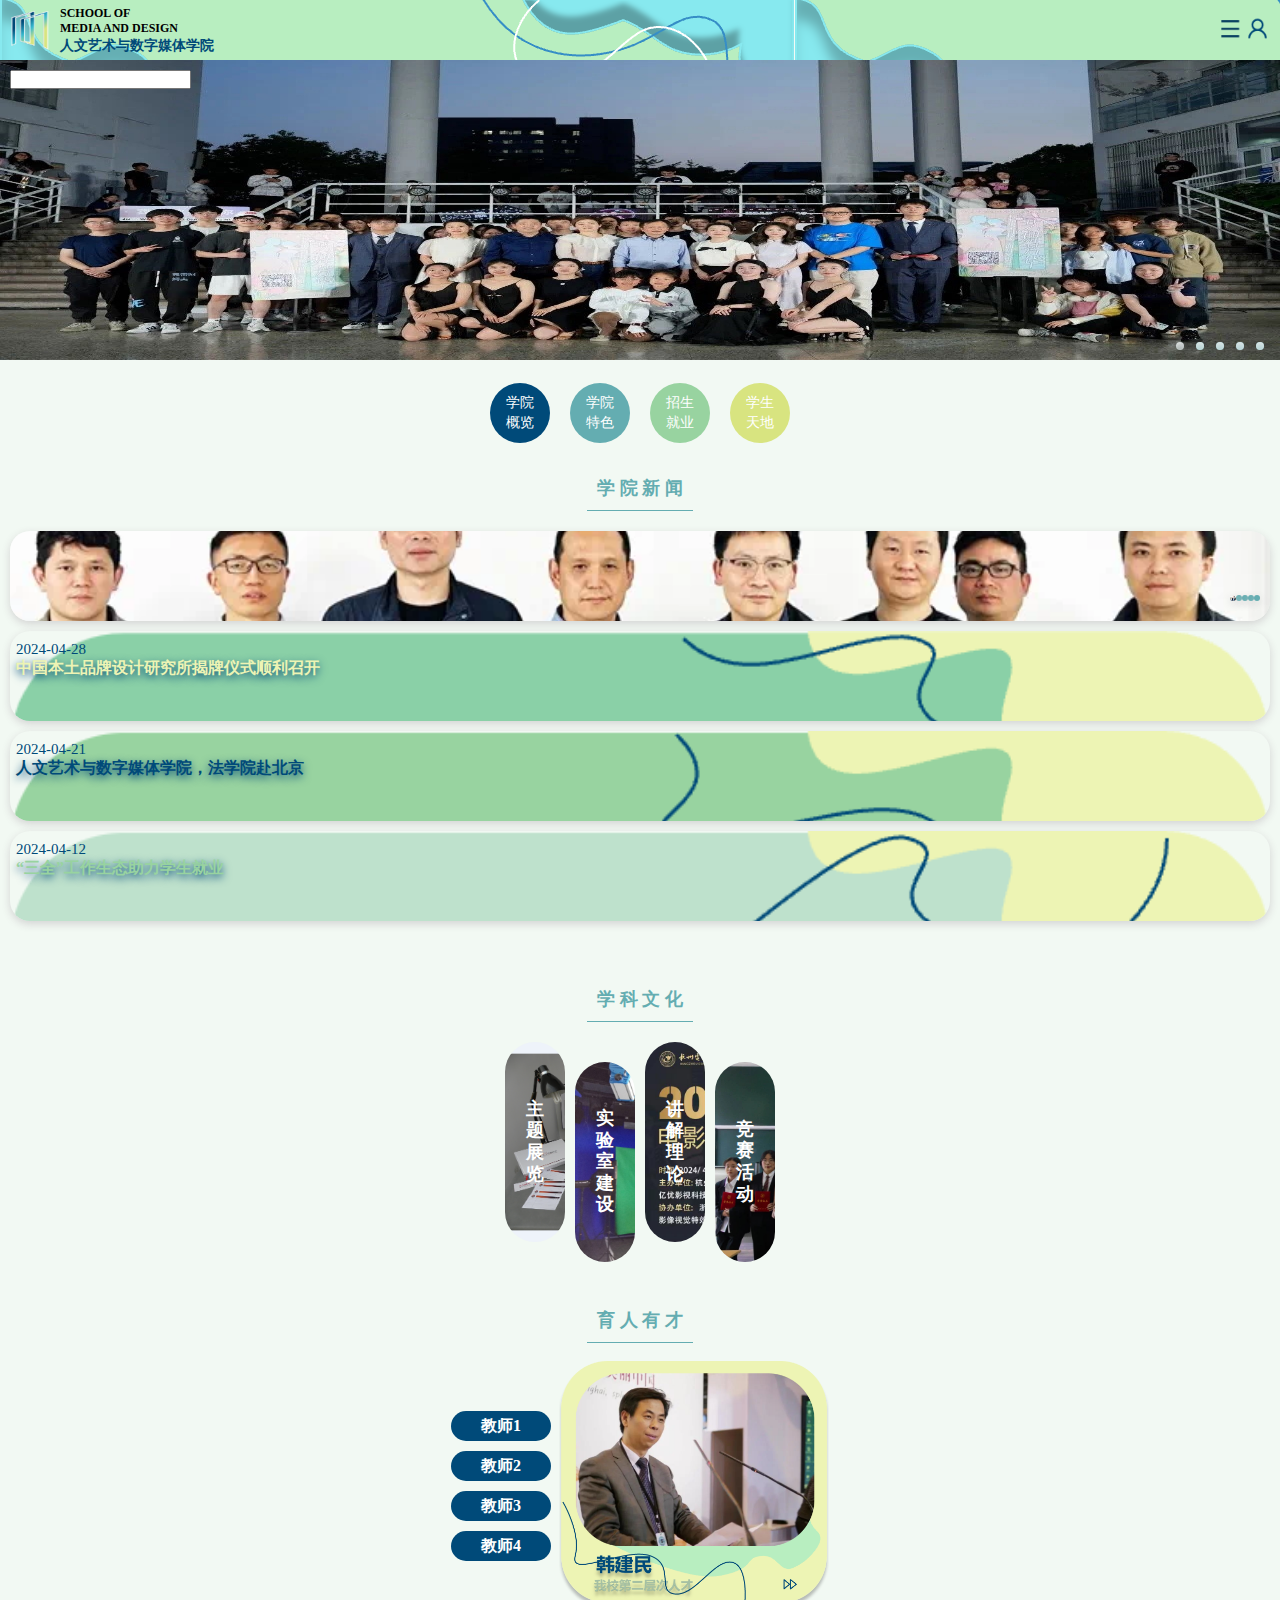
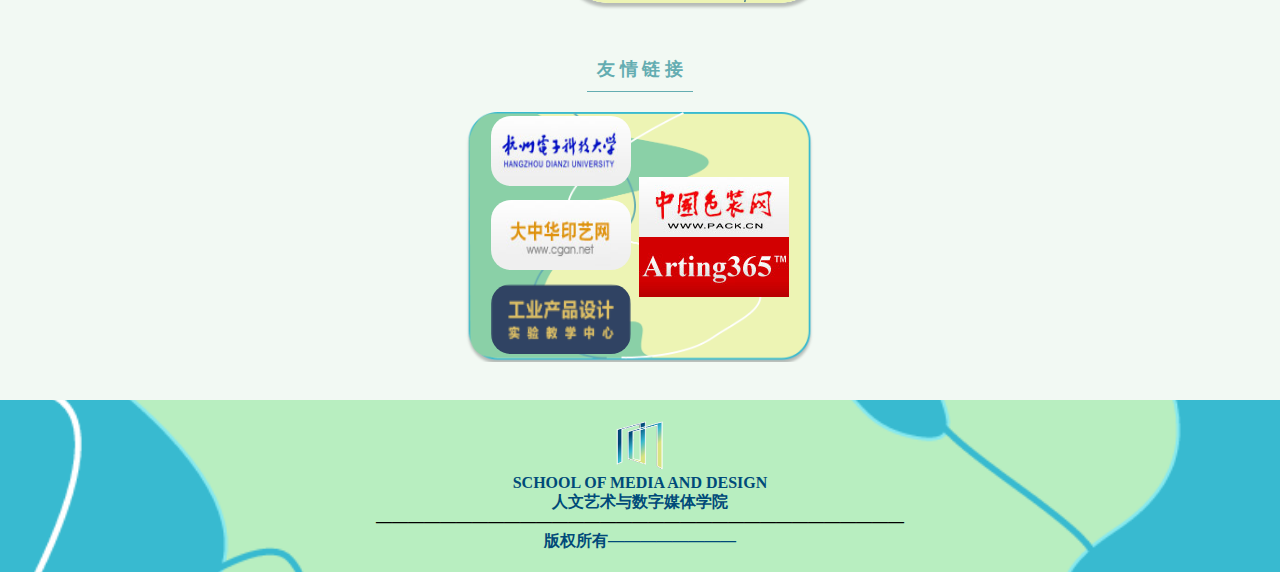
<file: index.html>
<!doctype html>
<html>

<head>
    <meta charset="UTF-8">
    <meta name="viewport" id="viewport" content="width=device-width, initial-scale=1">
    <link rel="icon" href="logo.png">
    <title>首页</title>
    <link rel="stylesheet" href="index.css">
    <style>

    </style>
</head>

<body>
    <div class="header">
        <div class="main-title">
            <img class="logo" src="logo.png" />
            <div>
                <p style="font-weight: bold;">SCHOOL OF<br> MEDIA AND DESIGN</p>
                <h3 style="color: #004A79;">人文艺术与数字媒体学院</h3>
            </div>
        </div>
        <div class="tool">
            <img class="lend-btn" src="导航栏.png" alt="">
            <a href="info.html"><img src="用户.png" alt=""></a>
        </div>
        <ul class="lender-list">
            <li>
                <a href="about.html">学院概述</a>
            </li>
            <li>
                <a href="#">学院资讯</a>
            </li>
            <li>
                <a href="#">学院师资</a>
            </li>
            <li>
                <a href="#">机构设置</a>
            </li>
            <li>
                <a href="#">科学研究</a>
            </li>
            <li>
                <a href="#">教学信息</a>
            </li>
            <li>
                <a href="#">实验室建设</a>
            </li>
            <li>
                <a href="#">招生就业</a>
            </li>
            <li>
                <a href="#">学生天地</a>
            </li>
            <li>
                <a href="#">联系我们</a>
            </li>
        </ul>
    </div>
    <div class="banner">
        <div class="main-img">
            <img src="main-img1.jpg" />
            <ul class="point">
                <li class="active"></li>
                <li></li>
                <li></li>
                <li></li>
                <li></li>
            </ul>
            <div class="search-box">
                <input type="text">
            </div>
        </div>
        <br>
        <ul class="text-nav">
            <li class="bg1"><a href="#">学院<br>概览</a></li>
            <li class="bg2"><a href="#">学院<br>特色</a></li>
            <li class="bg3"><a href="#">招生<br>就业</a></li>
            <li class="bg4"><a href="#">学生<br>天地</a></li>
        </ul>
        <br>
        <h3><span class="title">学 院 新 闻</span></h3>
        <ul class="info-list">
            <li>
                <ul class="point">
                    <li class="active"></li>
                    <li></li>
                    <li></li>
                    <li></li>
                    <li></li>
                </ul>
            </li>
            <li>
                <h4 class="sm-title">2024-04-28</h4>
                <p style="color: #EDF4B4; font-weight: bold;">中国本土品牌设计研究所揭牌仪式顺利召开</p>
            </li>
            <li>
                <h4 class="sm-title">2024-04-21</h4>
                <p style="color:#004A79; font-weight: bold;">人文艺术与数字媒体学院，法学院赴北京</p>
            </li>
            <li>
                <h4 class="sm-title">2024-04-12</h4>
                <p style="color:#98D3A0; font-weight: bold;">“三全”工作生态助力学生就业</p>
            </li>
        </ul>
        <br>
        <br>
        <h3><span class="title">学 科 文 化</span></h3>
        <ul class="culture-list">
            <li>
                <p>主<br>题<br>展<br>览</p>
            </li>
            <li>
                <p>实<br>验<br>室<br>建<br>设</p>
            </li>
            <li>
                <p>讲<br>解<br>理<br>论</p>
            </li>
            <li>
                <p>竞<br>赛<br>活<br>动</p>
            </li>
        </ul>
        <br>
        <br>
        <h3><span class="title">育 人 有 才</span></h3>
        <br>
        <div class="teacher-list">
            <ul class="list">
                <li><a href="#">教师1</a></li>
                <li><a href="#">教师2</a></li>
                <li><a href="#">教师3</a></li>
                <li><a href="#">教师4</a></li>
            </ul>
            <div class="img"></div>
        </div>
        <br>
        <br>
        <h3><span class="title">友 情 链 接</span></h3>
        <div class="img-list">
            <ul>
                <li><img src="link1.jpg" alt=""></li>
                <li><img src="link2.jpg" alt=""></li>
                <li><img src="link3.png" alt=""></li>
            </ul>
            <div class="img">
                <img src="link4.jpg" alt="">
                <img src="link5.jpg" alt="">
            </div>
        </div>
        <br>
        <div class="footer">
            <img src="logo.png" alt="logo" style="width: 50px; height: 50px;">
            <p>SCHOOL OF MEDIA AND DESIGN<br>人文艺术与数字媒体学院</p>
            <p style="color: black;">—————————————————————————————————</p>
            <p>版权所有————————</p>
        </div>
    </div>
    <script src="https://cdn.staticfile.net/jquery/1.10.2/jquery.min.js"> </script>

    <script>
        const images = [
            {'img' : 'main-img1.jpg'},
            {'img' : 'main-img2.jpg'},
            {'img' : 'main-img3.jpg'},
            {'img' : 'main-img4.jpg'},
            {'img' : 'main-img5.jpg'}
        ]
        let num = images.length - 1
        let now = 0
        setInterval(() => {
            $('.main-img img')[0].src = images[now]['img']
            $('.point .active').removeClass('active')
            $('.point li')[now].classList.add('active')
            now++
            if(now > num) now = 0
        },3000)
        $('.lend-btn').click(() => {
            let status = $('.lender-list')[0].style.display
            if (status == 'block') $('.lender-list').hide(1000)
            else $('.lender-list').show(1000)

        })
    </script>
</body>

</html>
</file>
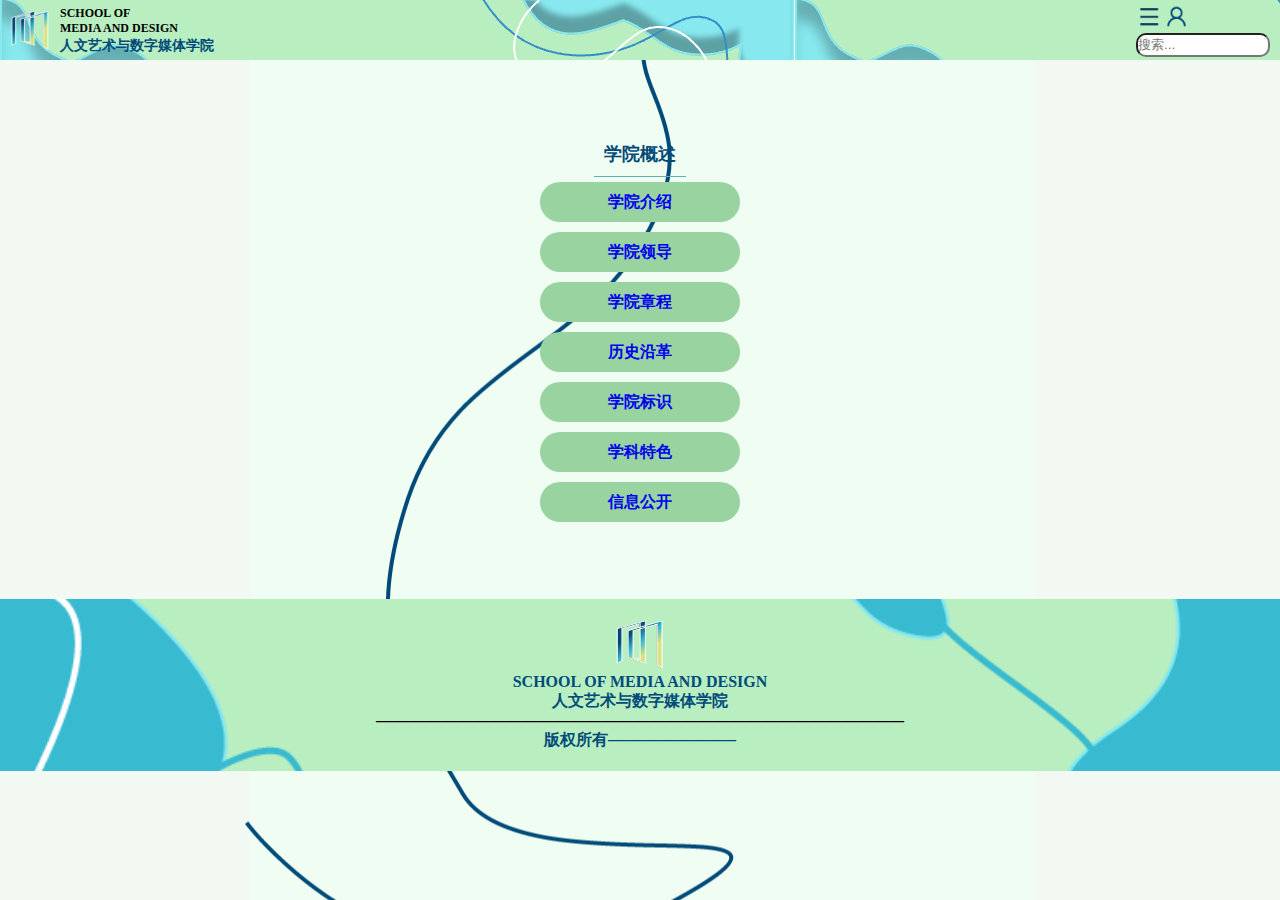
<file: about.html>
<!DOCTYPE html>
<html lang="en">

<head>
    <meta charset="UTF-8">
    <meta name="viewport" content="width=device-width, initial-scale=1.0">
    <link rel="icon" href="logo.png">
    <title>学院概述</title>
    <link rel="stylesheet" href="index.css">
    <style>
         body{
            background-image: url('背景4.png');
            background-repeat: no-repeat;
            background-position: center;
        }
        .search {
            text-align: right;
        }
        .head-icon{
            width: 130px;
            height: 130px;

        }
        .search input {
            outline: none;
            border-radius: 10px;
        }
        .nav{
            text-align: center;
            
        }
        .nav p{
            text-align: center;
            border-radius: 10px;
            box-shadow: 0 3px 8px #ccc;
        }
        .nav .list{
            display: flex;
            justify-content: center;
            align-items: center;
            flex-direction: column;
        }
        .nav li {
            text-align: center;
            margin: 5px 0;
            height: 40px;
            line-height: 40px;
            color: #004A79;
            font-weight: bold;
            width: 200px;   
            border-radius: 20px;
            background-color:#98D3A0  ;
        }
       
        .search input{
            width: 130px;
            height: 20px;
        }
        .title{
            color: #004A79;
        }
    </style>
</head>

<body>
    <div class="header">
        <div class="main-title">
            <img class="logo" src="logo.png" />
            <div>
                <p style="font-weight: bold;">SCHOOL OF<br> MEDIA AND DESIGN</p>
                <h3 style="color: #004A79;">人文艺术与数字媒体学院</h3>
            </div>
        </div>
        <div class="tool">
            <img class="lend-btn" src="导航栏.png" alt="">
             <a href="info.html">  <img src="用户.png" alt=""></a>
                <ul class="lender-list">
                <li>
                    <a href="#">学院概述</a>
                </li>
                <li>
                    <a href="#">学院资讯</a>
                </li>
                <li>
                    <a href="#">学院师资</a>
                </li>
                <li>
                    <a href="#">机构设置</a>
                </li>
                <li>
                    <a href="#">科学研究</a>
                </li>
                <li>
                    <a href="#">教学信息</a>
                </li>
                <li>
                    <a href="#">实验室建设</a>
                </li>
                <li>
                    <a href="#">招生就业</a>
                </li>
                <li>
                    <a href="#">学生天地</a>
                </li>
                <li>
                    <a href="#">联系我们</a>
                </li>
            </ul>
            <div class="search">
                <input type="text" placeholder="搜索...">
            </div>
        </div>
        
    </div>
  <br>
  <br>
  <br>
  <br>
    <div class="nav">
        <h3 class="title">学院概述</h3>
        <ul class="list">
            <li><a href="intro.html">学院介绍</a></li>
            <li><a href="#">学院领导</a></li>
            <li><a href="#">学院章程</a></li>
            <li><a href="#">历史沿革</a></li>
            <li><a href="#">学院标识</a></li>
            <li><a href="#">学科特色</a></li>
            <li><a href="#">信息公开</a></li>
        </ul>
    </div>
    <br>
    <br>
    <br>
    <br>
    <div class="footer">
        <img src="logo.png" alt="logo" style="width: 50px; height: 50px;">
        <p>SCHOOL OF MEDIA AND DESIGN<br>人文艺术与数字媒体学院</p>
        <p style="color: black;">—————————————————————————————————</p>
        <p>版权所有————————</p>
    </div>
    <script src="https://cdn.staticfile.net/jquery/1.10.2/jquery.min.js"> </script>
    <script>
        $('.lend-btn').click(() => {
            let status = $('.lender-list')[0].style.display
            if(status == 'block') $('.lender-list').hide(1000)
            else $('.lender-list').show(1000)

        })
    </script>
</body>

</html>
</file>
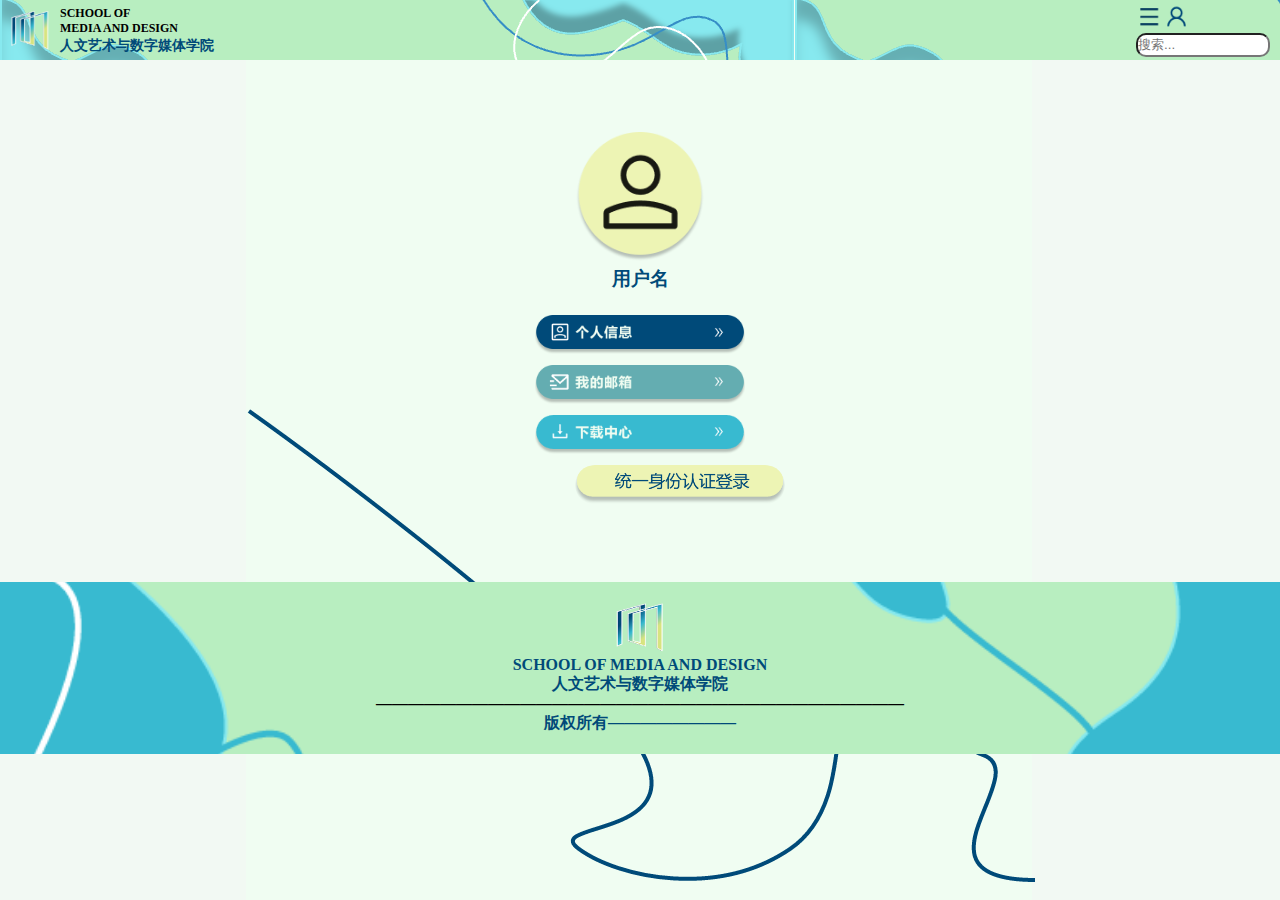
<file: info.html>
<!DOCTYPE html>
<html lang="en">

<head>
    <meta charset="UTF-8">
    <meta name="viewport" content="width=device-width, initial-scale=1.0">
    <link rel="icon" href="logo.png">
    <title>个人中心</title>
    <link rel="stylesheet" href="index.css">
    <style>
         body{
            background-image: url('背景3.png');
            background-repeat: no-repeat;
            background-position: center;
        }
        .search {
            text-align: right;
        }
        .head-icon{
            width: 130px;
            height: 130px;

        }
        .search input {
            outline: none;
            border-radius: 10px;
        }
        .nav{
            text-align: center;
            
        }
        .nav p{
            text-align: center;
            border-radius: 10px;
            box-shadow: 0 3px 8px #ccc;
        }
        .nav .list{
            display: flex;
            justify-content: center;
            align-items: center;
            flex-direction: column;
        }
        .nav li {
            text-align: center;
            margin: 5px 0;
            background-repeat: no-repeat;
            background-position: center;
            background-size: cover;
            height: 40px;
            width: 210px;   
        }
        .nav li:nth-child(1){
            background-image: url('个人信息.png');

        }
        .nav li:nth-child(2){
            background-image: url('我的邮箱.png');

        }
        .nav li:nth-child(3){
            background-image: url('下载中心.png');

        }
        .nav li:nth-child(4){
            background-image: url('统一身份认证.png');
            width: 210px;
            margin-left: 80px;
            border-radius: 20px;

        }
        .search input{
            width: 130px;
            height: 20px;
        }
        
    </style>
</head>

<body>
    <div class="header">
        <div class="main-title">
            <img class="logo" src="logo.png" />
            <div>
                <p style="font-weight: bold;">SCHOOL OF<br> MEDIA AND DESIGN</p>
                <h3 style="color: #004A79;">人文艺术与数字媒体学院</h3>
            </div>
        </div>
        <div class="tool">
            <img class="lend-btn" src="导航栏.png" alt="">
               <img src="用户.png" alt="">
                <ul class="lender-list">
                <li>
                    <a href="about.html">学院概述</a>
                </li>
                <li>
                    <a href="#">学院资讯</a>
                </li>
                <li>
                    <a href="#">学院师资</a>
                </li>
                <li>
                    <a href="#">机构设置</a>
                </li>
                <li>
                    <a href="#">科学研究</a>
                </li>
                <li>
                    <a href="#">教学信息</a>
                </li>
                <li>
                    <a href="#">实验室建设</a>
                </li>
                <li>
                    <a href="#">招生就业</a>
                </li>
                <li>
                    <a href="#">学生天地</a>
                </li>
                <li>
                    <a href="#">联系我们</a>
                </li>
            </ul>
            <div class="search">
                <input type="text" placeholder="搜索...">
            </div>
        </div>
        
    </div>
  <br>
  <br>
  <br>
  <br>
    <div class="nav">
        <img class="head-icon" src="用户头像.png" alt="">
        <br>
        <h3 style="color: #004A79;">用户名</h3>
        <br>
        <ul class="list">
            <li></li>
            <li></li>
            <li></li>
            <li></li>
        </ul>
    </div>
    <br>
    <br>
    <br>
    <br>
    <div class="footer">
        <img src="logo.png" alt="logo" style="width: 50px; height: 50px;">
        <p>SCHOOL OF MEDIA AND DESIGN<br>人文艺术与数字媒体学院</p>
        <p style="color: black;">—————————————————————————————————</p>
        <p>版权所有————————</p>
    </div>
    <script src="https://cdn.staticfile.net/jquery/1.10.2/jquery.min.js"> </script>
    <script>
        $('.lend-btn').click(() => {
            let status = $('.lender-list')[0].style.display
            if(status == 'block') $('.lender-list').hide(1000)
            else $('.lender-list').show(1000)

        })
    </script>
</body>

</html>
</file>
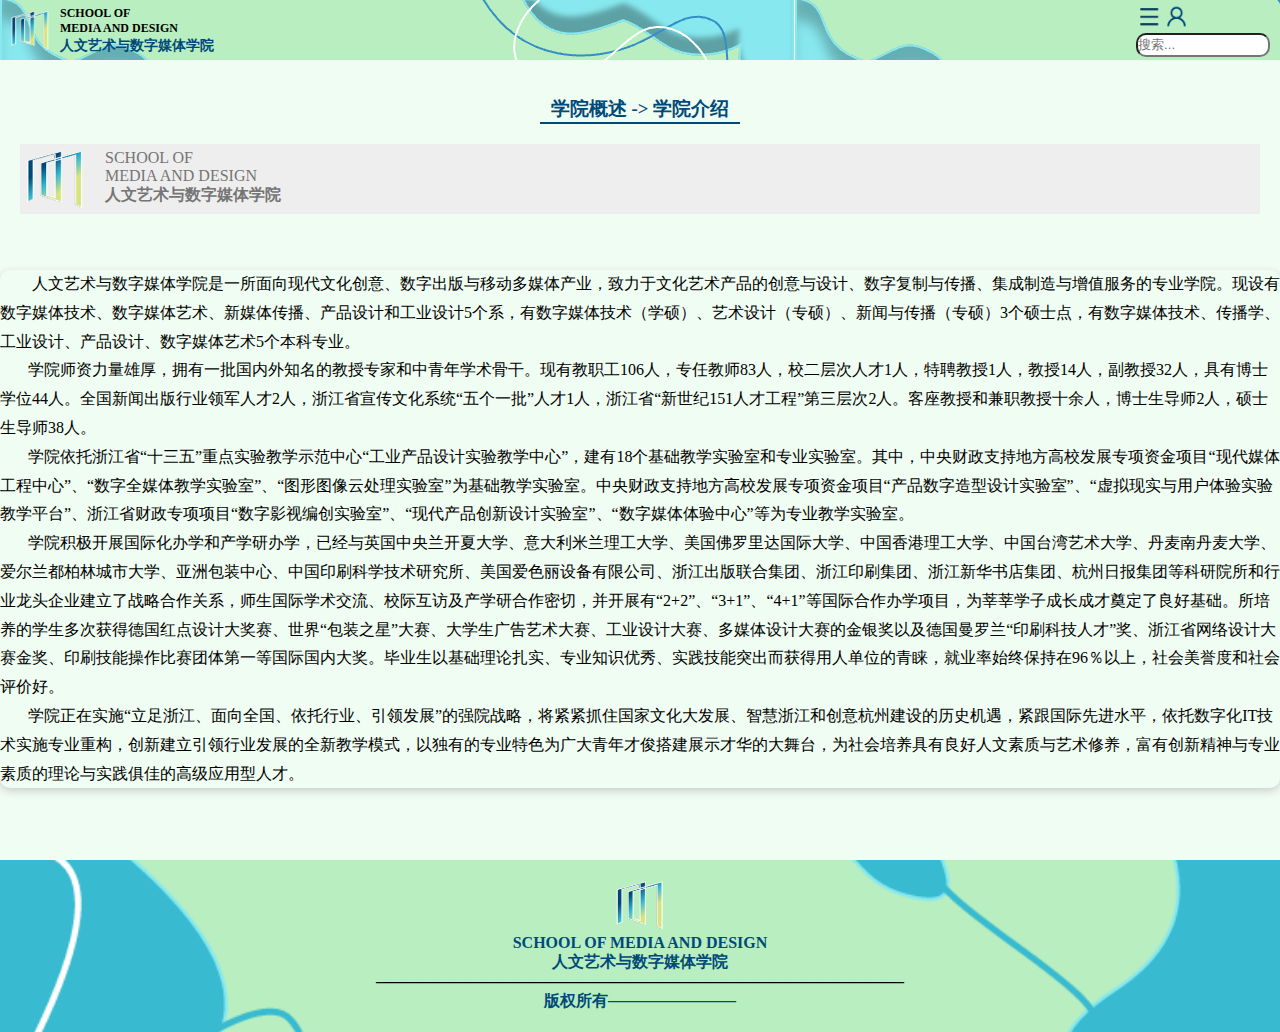
<file: intro.html>
<!DOCTYPE html>
<html lang="en">

<head>
    <meta charset="UTF-8">
    <meta name="viewport" content="width=device-width, initial-scale=1.0">
    <link rel="icon" href="logo.png">
    <title>学院介绍</title>
    <link rel="stylesheet" href="index.css">
    <style>
         body{
            background-image: url('背景1.png');
            background-repeat: no-repeat;
            background-position: center;
            background-size: cover;
        }
        .search {
            text-align: right;
        }
        .head-icon{
            width: 130px;
            height: 130px;

        }
        .search input {
            outline: none;
            border-radius: 10px;
        }
        .nav{
            text-align: center;
            display: flex;
            justify-content: center;
            flex-direction: column;
        }
        .nav p{
            text-align: center;
            border-radius: 10px;
            box-shadow: 0 3px 8px #ccc;
        }
        .nav-img{
            background-color: #eee;
            padding: 5px;
            display: flex;
            margin: 20px;
        }
        .nav-img p{
            box-shadow: none;
            text-align: left;
            color: #757575;
            margin-left: 20px;
        }
        .m-title{
            color: #004A79;
            width: 200px;
            text-align: center;
            margin: 0 auto;
            border-bottom: 2px solid #004A79;
        }
        .logo{
            width: 60px;
            height: 60px;
        }
        .search input{
            width: 130px;
            height: 20px;
        }
        .title{
            color: #004A79;
        }
    </style>
</head>

<body>
    <div class="header">
        <div class="main-title">
            <img class="logo" src="logo.png" />
            <div>
                <p style="font-weight: bold;">SCHOOL OF<br> MEDIA AND DESIGN</p>
                <h3 style="color: #004A79;">人文艺术与数字媒体学院</h3>
            </div>
        </div>
        <div class="tool">
            <img class="lend-btn" src="导航栏.png" alt="">
               <a href="info.html"><img src="用户.png" alt=""></a>
                <ul class="lender-list">
                <li>
                    <a href="#">学院概述</a>
                </li>
                <li>
                    <a href="#">学院资讯</a>
                </li>
                <li>
                    <a href="#">学院师资</a>
                </li>
                <li>
                    <a href="#">机构设置</a>
                </li>
                <li>
                    <a href="#">科学研究</a>
                </li>
                <li>
                    <a href="#">教学信息</a>
                </li>
                <li>
                    <a href="#">实验室建设</a>
                </li>
                <li>
                    <a href="#">招生就业</a>
                </li>
                <li>
                    <a href="#">学生天地</a>
                </li>
                <li>
                    <a href="#">联系我们</a>
                </li>
            </ul>
            <div class="search">
                <input type="text" placeholder="搜索...">
            </div>
        </div>
        
    </div>
  <br>
  <br>
    <div class="nav">
        <h3 class="m-title">学院概述 -> 学院介绍</h3>
        <div class="nav-img">
            <img class="logo" src="logo.png" alt="">
            <p>SCHOOL OF <br> MEDIA AND DESIGN<br> <strong>人文艺术与数字媒体学院</strong></strong></p>
        </div>
        <br>
        <br>
        <p style="font-size: 16px; line-height: 1.8; text-align: left; text-indent: 2em;">
            人文艺术与数字媒体学院是一所面向现代文化创意、数字出版与移动多媒体产业，致力于文化艺术产品的创意与设计、数字复制与传播、集成制造与增值服务的专业学院。现设有数字媒体技术、数字媒体艺术、新媒体传播、产品设计和工业设计5个系，有数字媒体技术（学硕）、艺术设计（专硕）、新闻与传播（专硕）3个硕士点，有数字媒体技术、传播学、工业设计、产品设计、数字媒体艺术5个本科专业。
            <br>
            &nbsp;&nbsp;&nbsp;&nbsp;&nbsp;&nbsp;&nbsp;学院师资力量雄厚，拥有一批国内外知名的教授专家和中青年学术骨干。现有教职工106人，专任教师83人，校二层次人才1人，特聘教授1人，教授14人，副教授32人，具有博士学位44人。全国新闻出版行业领军人才2人，浙江省宣传文化系统“五个一批”人才1人，浙江省“新世纪151人才工程”第三层次2人。客座教授和兼职教授十余人，博士生导师2人，硕士生导师38人。 
            <br>
            &nbsp;&nbsp;&nbsp;&nbsp;&nbsp;&nbsp;&nbsp;学院依托浙江省“十三五”重点实验教学示范中心“工业产品设计实验教学中心”，建有18个基础教学实验室和专业实验室。其中，中央财政支持地方高校发展专项资金项目“现代媒体工程中心”、“数字全媒体教学实验室”、“图形图像云处理实验室”为基础教学实验室。中央财政支持地方高校发展专项资金项目“产品数字造型设计实验室”、“虚拟现实与用户体验实验教学平台”、浙江省财政专项项目“数字影视编创实验室”、“现代产品创新设计实验室”、“数字媒体体验中心”等为专业教学实验室。
            <br>
            &nbsp;&nbsp;&nbsp;&nbsp;&nbsp;&nbsp;&nbsp;学院积极开展国际化办学和产学研办学，已经与英国中央兰开夏大学、意大利米兰理工大学、美国佛罗里达国际大学、中国香港理工大学、中国台湾艺术大学、丹麦南丹麦大学、爱尔兰都柏林城市大学、亚洲包装中心、中国印刷科学技术研究所、美国爱色丽设备有限公司、浙江出版联合集团、浙江印刷集团、浙江新华书店集团、杭州日报集团等科研院所和行业龙头企业建立了战略合作关系，师生国际学术交流、校际互访及产学研合作密切，并开展有“2+2”、“3+1”、“4+1”等国际合作办学项目，为莘莘学子成长成才奠定了良好基础。所培养的学生多次获得德国红点设计大奖赛、世界“包装之星”大赛、大学生广告艺术大赛、工业设计大赛、多媒体设计大赛的金银奖以及德国曼罗兰“印刷科技人才”奖、浙江省网络设计大赛金奖、印刷技能操作比赛团体第一等国际国内大奖。毕业生以基础理论扎实、专业知识优秀、实践技能突出而获得用人单位的青睐，就业率始终保持在96％以上，社会美誉度和社会评价好。
            <br>
            &nbsp;&nbsp;&nbsp;&nbsp;&nbsp;&nbsp;&nbsp;学院正在实施“立足浙江、面向全国、依托行业、引领发展”的强院战略，将紧紧抓住国家文化大发展、智慧浙江和创意杭州建设的历史机遇，紧跟国际先进水平，依托数字化IT技术实施专业重构，创新建立引领行业发展的全新教学模式，以独有的专业特色为广大青年才俊搭建展示才华的大舞台，为社会培养具有良好人文素质与艺术修养，富有创新精神与专业素质的理论与实践俱佳的高级应用型人才。
        </p>
    </div>
    <br>
    <br>
    <br>
    <br>
    <div class="footer">
        <img src="logo.png" alt="logo" style="width: 50px; height: 50px;">
        <p>SCHOOL OF MEDIA AND DESIGN<br>人文艺术与数字媒体学院</p>
        <p style="color: black;">—————————————————————————————————</p>
        <p>版权所有————————</p>
    </div>
    <script src="https://cdn.staticfile.net/jquery/1.10.2/jquery.min.js"> </script>
    <script>
        $('.lend-btn').click(() => {
            let status = $('.lender-list')[0].style.display
            if(status == 'block') $('.lender-list').hide(1000)
            else $('.lender-list').show(1000)

        })
    </script>
</body>

</html>
</file>
<file: index.css>
*{
margin: 0;
padding: 0;
}
body{
font-family: '微软雅黑';
background-color: #98D3A020;
}

ul{
list-style: none;
}
a{
text-decoration: none;
}
.header {
    display: flex;
    justify-content: space-between;
    align-items: center;
    height: 60px;
    font-size: 12px;
    background-image: url('上设计框.png');
}

.header .logo {
    width: 40px;
    height: 40px;
    margin-left: 10px;
    margin-right: 10px;
}

.header .main-title {
    display: flex;
    align-items: center;
}
.text-nav {
    display: flex;
    justify-content: center;
    padding: 5px;
}
.text-nav li{
    margin: 0 10px;
    width: 60px;
    height: 60px;
    text-align: center;
    line-height: 20px;
    border-radius: 50%;

}
.tool{
    margin-right: 10px;
}
.tool img{
    width: 25px;
    height: 25px;

}
.lender-list{
    width: 100vw;
    height: 100%;
    background-image: url('背景2.png');
    background-position: center;
    background-repeat: no-repeat;
    background-size: cover;
    position: absolute;
    top: 60px;
    left: 0;
    z-index: 99;
    padding: 30px;
    display: none;
}
.lender-list > li {
    border-bottom: 2px solid #004A79;
    margin: 5px 0;
}
.lender-list > li > a{
    width: 100px;
    height: 30px;
    display: block;
    text-align: center;
    line-height: 30px;
    background-color: #004A79;
    color: #fff;
    font-weight: bold;
    border-radius: 20px;
    margin-left: -20px;
}
.text-nav a{
    color: #fff;
    font-size: 14px;
    display: block;
    margin-top: 10px;
}
.text-nav .bg1{
    background-color: #004A79;
}
.text-nav .bg2{
    background-color: #64ADB1 ;
}
.text-nav .bg3{
    background-color: #98D3A0;
}
.text-nav .bg4{
    background-color: #D8E480;
}
.main-img{
    height: 300px;
    position: relative;
}
.main-img img{
    width: 100%;
    height: 100%;
}
.search-box{
    position: absolute;
    top: 10px;
    left: 10px;
}
.point{
    position: absolute;
    right: 10px;
    bottom: 10px;
}
.point li{
    width: 8px;
    height: 8px;
    border-radius: 50%;
    background-color: #64ADB1;
    box-shadow: 0 3px 8px #eee inset;
    margin: 0 6px;
    float: left;
}
.point .active{
    background-color: #64ADB140;
}
h3{
    text-align: center;
}
.title{
    font-size: 18px;
    color: #64ADB1;
    border-bottom: 1px solid #64ADB1;
    text-align: center;
    display: inline-block;
    padding: 10px;
}
.sm-title{
    color: #004A79;
    font-size: 15px;
    font-weight: 500;
}
.info-list{
    padding: 10px;
}
.info-list p{
    text-shadow: 0 3px 8px #004A79;
}
.info-list li{
    border-radius: 20px;
    height: 80px;
    box-shadow: 0 3px 8px lightgray;
    padding: 10px 0 0 6px;
    margin: 10px 0;
}
.info-list > li{
    background-image:url('37a72072-caf5-4507-a8ae-79927369d3fc.png') ;
    background-repeat: no-repeat;
    background-size: cover;
    background-position: top;
    position: relative;
}
.info-list li:first-child{
    background-image: url('main-img2.jpg');
    background-repeat: no-repeat;
    background-size:cover;
    background-position: left center;
    position: relative;
}
.info-list li:nth-child(2){
    background-image: url('框1.png');
}
.info-list li:nth-child(3){
    background-image: url('框2.png');
}
.info-list li:nth-child(4){
    background-image: url('框3.png');
}

.info-list .point li{
    float: left;
    width: 6px;
    height: 6px;
    padding: 0;
}
.info-list .tip{
    width: 20px;
    height: 10px;
    position: absolute;
    right: 10px;
    bottom: 30px;
}
.culture-list{
    display: flex;
    justify-content: center;
    height: 200px;
    margin: 20px 0;
}
.culture-list li{
    float: left;
    display: flex;
    align-items: center;
    justify-content: center;
    height: 200px;
    line-height: 1.2;
    width: 60px;
    color: #fff;
    font-weight: bold;
    font-size: 18px;
    border-radius: 30px;
    background-repeat: no-repeat;
    background-size: cover; 
    margin: 0 5px;
}
.culture-list li:nth-child(1){
    background-image: url('37a72072-caf5-4507-a8ae-79927369d3fc.png');
}
.culture-list li:nth-child(2){
    background-image: url('微信图片_20240501165016.png');
}
.culture-list li:nth-child(3){
    background-image: url('main-img3.jpg');
}
.culture-list li:nth-child(4){
    background-image: url('main-img4.jpg');
}
.culture-list li:nth-child(2n){
    margin-top: 20px;
}
.teacher-list{
    display: flex;
    justify-content: center;
    align-items: center;
}
.teacher-list .list li{
    margin: 10px 0;

}
.teacher-list .img{
    width: 270px;
    height: 250px;
    background-image: url('教师照片卡（有字版）.png');
    background-position: center;
    background-repeat: no-repeat;
    background-size: cover;
    margin-left: 8px;
    
}
.teacher-list .list a{
    width: 100px;
    height: 30px;
    display: block;
    text-align: center;
    line-height: 30px;
    background-color: #004A79;
    color: #fff;
    font-weight: bold;
    border-radius: 15px;
}

.img-list{
    display: flex;
    justify-content: center;
    align-items: center;
    background-image: url('友情链接.png');
    background-repeat: no-repeat;
    background-size: cover;
    width: 500px;
    height: 250px;
    margin: 20px auto;
}
.img-list li img{
    border-radius: 20px;
    width: 140px;
    height: 70px;
    margin: 5px 0;
}
.img-list .img{
    display: flex;
    flex-direction: column;
    margin-left: 8px;
}
.footer{
    background-image: url('封底.png');
    background-position: center;
    background-repeat: no-repeat;
    padding: 20px;
    text-align: center;
    background-size: cover;
    color: #004A79;
    font-weight: bold;
}
</file>
